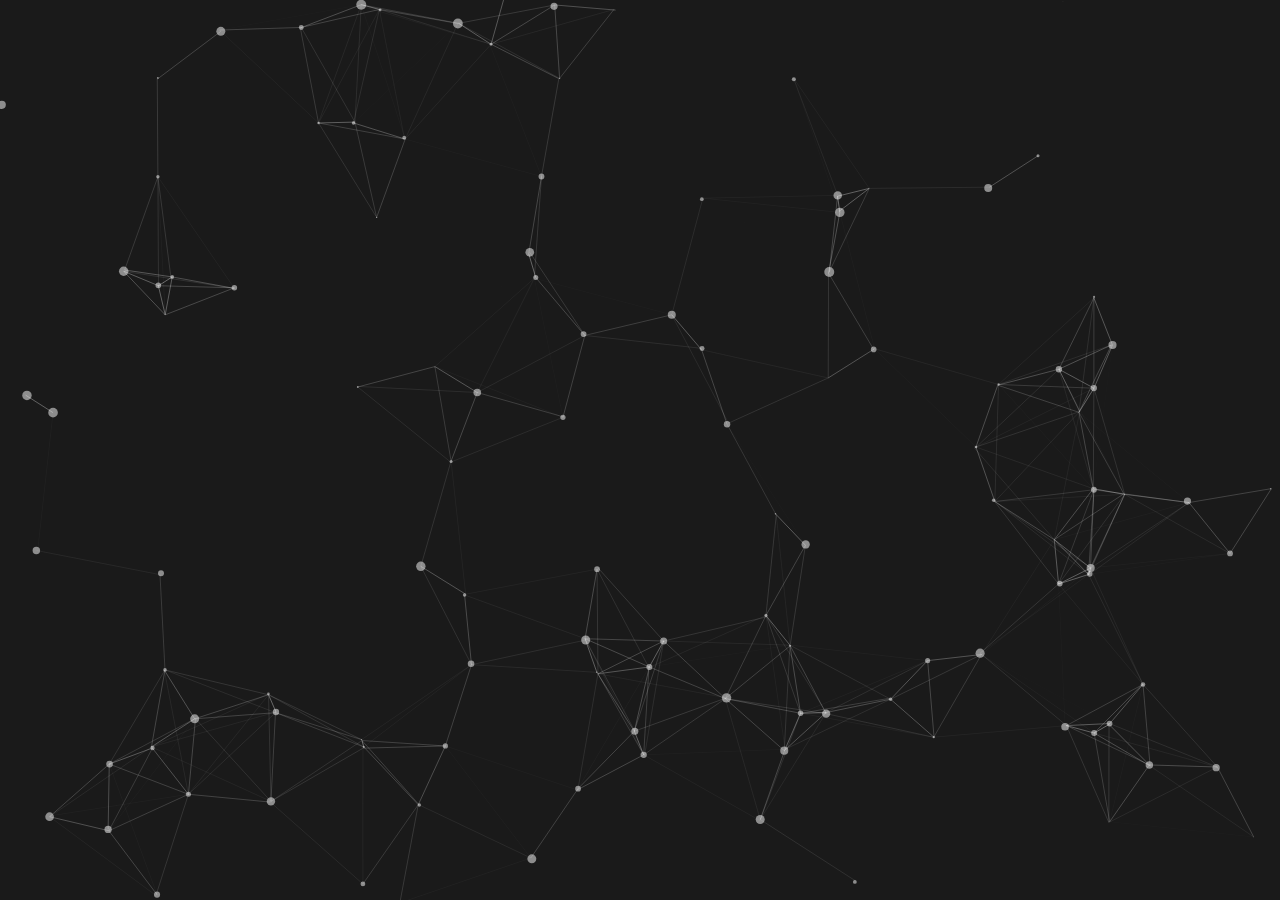
<file: demo/index.html>
<!DOCTYPE html>
<html lang="en">
<head>
  <meta charset="utf-8">
  <title></title>
  <meta name="description" content="">
  <meta name="author" content="" />
  <meta name="viewport" content="width=device-width, initial-scale=1.0, minimum-scale=1.0, maximum-scale=1.0, user-scalable=no">
  <link rel="stylesheet" media="screen" href="css/style.css">
</head>
<body>

<!-- particles.js container -->
<div id="particles-js"></div>

<!-- scripts -->
<script src="../particles.js"></script>
<script src="js/app.js"></script>

<!-- stats.js -->
<script src="js/lib/stats.js"></script>

</body>
</html>
</file>
<file: demo/css/style.css>
/* =============================================================================
   HTML5 CSS Reset Minified - Eric Meyer
   ========================================================================== */

html,body,div,span,object,iframe,h1,h2,h3,h4,h5,h6,p,blockquote,pre,abbr,address,cite,code,del,dfn,em,img,ins,kbd,q,samp,small,strong,sub,sup,var,b,i,dl,dt,dd,ol,ul,li,fieldset,form,label,legend,table,caption,tbody,tfoot,thead,tr,th,td,article,aside,canvas,details,figcaption,figure,footer,header,hgroup,menu,nav,section,summary,time,mark,audio,video{margin:0;padding:0;border:0;outline:0;font-size:100%;vertical-align:baseline;background:transparent}
body{line-height:1}
article,aside,details,figcaption,figure,footer,header,hgroup,menu,nav,section{display:block}
nav ul{list-style:none}
blockquote,q{quotes:none}
blockquote:before,blockquote:after,q:before,q:after{content:none}
a{margin:0;padding:0;font-size:100%;vertical-align:baseline;background:transparent;text-decoration:none}
mark{background-color:#ff9;color:#000;font-style:italic;font-weight:bold}
del{text-decoration:line-through}
abbr[title],dfn[title]{border-bottom:1px dotted;cursor:help}
table{border-collapse:collapse;border-spacing:0}
hr{display:block;height:1px;border:0;border-top:1px solid #ccc;margin:1em 0;padding:0}
input,select{vertical-align:middle}
li{list-style:none}


/* =============================================================================
   My CSS
   ========================================================================== */

/* ---- base ---- */

html,body{ 
	width:100%;
	height:100%;
	background:#1A1A1A;
}

html{
  -webkit-tap-highlight-color: rgba(0, 0, 0, 0);
}

body{
  font:normal 75% Arial, Helvetica, sans-serif;
}

canvas{
  display:block;
  vertical-align:bottom;
}


/* ---- stats.js ---- */

.count-particles{
  background: #1A1A1A;
  position: absolute;
  top: 48px;
  left: 0;
  width: 80px;
  color: #1EA54C;
  font-size: .8em;
  text-align: left;
  text-indent: 4px;
  line-height: 14px;
  padding-bottom: 2px;
  font-family: Helvetica, Arial, sans-serif;
  font-weight: bold;
}

.js-count-particles{
  font-size: 1.1em;
}

#stats,
.count-particles{
  -webkit-user-select: none;
  margin-top: 5px;
  margin-left: 5px;
}

#stats{
  border-radius: 3px 3px 0 0;
  overflow: hidden;
}

.count-particles{
  border-radius: 0 0 3px 3px;
}


/* ---- particles.js container ---- */

#particles-js{
  width: 100%;
  height: 100%;
  background-color: #1A1A1A;
  background-image: url('');
  background-size: cover;
  background-position: 50% 50%;
  background-repeat: no-repeat;
}
</file>
